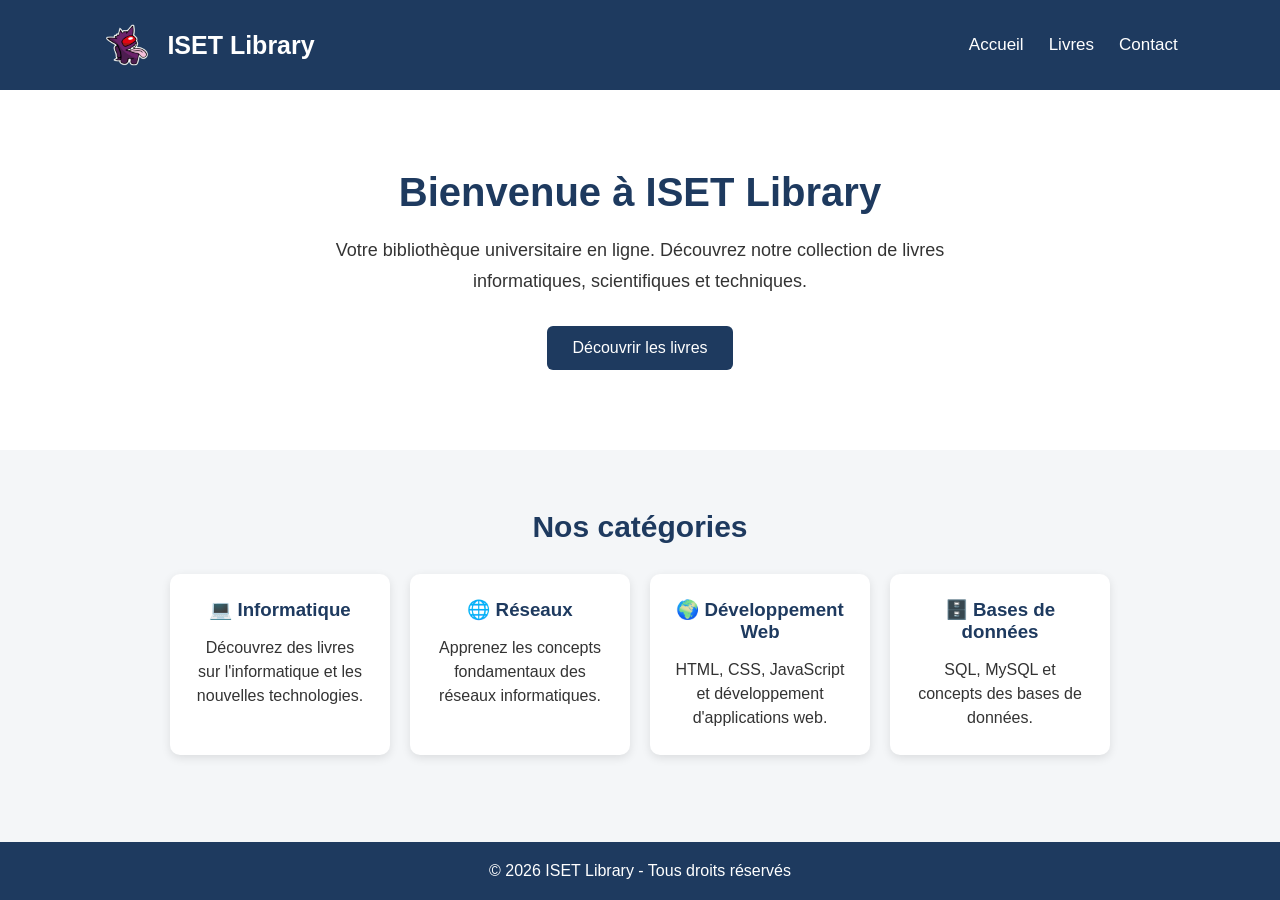
<file: index.html>
<!DOCTYPE html>
<html lang="fr">

<head>
    <meta charset="UTF-8">
    <meta name="viewport" content="width=device-width, initial-scale=1.0">

    <title>ISET Library - Accueil</title>

    <link rel="stylesheet" href="css/style.css">
</head>

<body>

    <!-- HEADER -->
    <header>

        <div class="logo">
            <img src="images/logo.png" alt="Logo ISET">
            <h1>ISET Library</h1>
        </div>

        <nav>
            <a href="index.html">Accueil</a>
            <a href="livres.html">Livres</a>
            <a href="contact.html">Contact</a>
        </nav>

    </header>


    <!-- CONTENU PRINCIPAL -->
    <main>

        <!-- SECTION ACCUEIL -->
        <section class="hero">

            <h2>Bienvenue à ISET Library</h2>

            <p>
                Votre bibliothèque universitaire en ligne.
                Découvrez notre collection de livres
                informatiques, scientifiques et techniques.
            </p>

            <a href="livres.html" class="btn">
                Découvrir les livres
            </a>

        </section>


        <!-- CATEGORIES -->
        <section class="categories-section">

            <h2>Nos catégories</h2>

            <div class="categories">

                <div class="card">
                    <h3>💻 Informatique</h3>
                    <p>
                        Découvrez des livres sur l'informatique
                        et les nouvelles technologies.
                    </p>
                </div>

                <div class="card">
                    <h3>🌐 Réseaux</h3>
                    <p>
                        Apprenez les concepts fondamentaux
                        des réseaux informatiques.
                    </p>
                </div>

                <div class="card">
                    <h3>🌍 Développement Web</h3>
                    <p>
                        HTML, CSS, JavaScript et développement
                        d'applications web.
                    </p>
                </div>

                <div class="card">
                    <h3>🗄️ Bases de données</h3>
                    <p>
                        SQL, MySQL et concepts des bases
                        de données.
                    </p>
                </div>

            </div>

        </section>

    </main>


    <!-- FOOTER -->
    <footer>

        <p>
            &copy; <span id="year">2026</span> ISET Library -
            Tous droits réservés
        </p>

    </footer>

    <script src="js/script.js"></script>

</body>

</html>
</file>
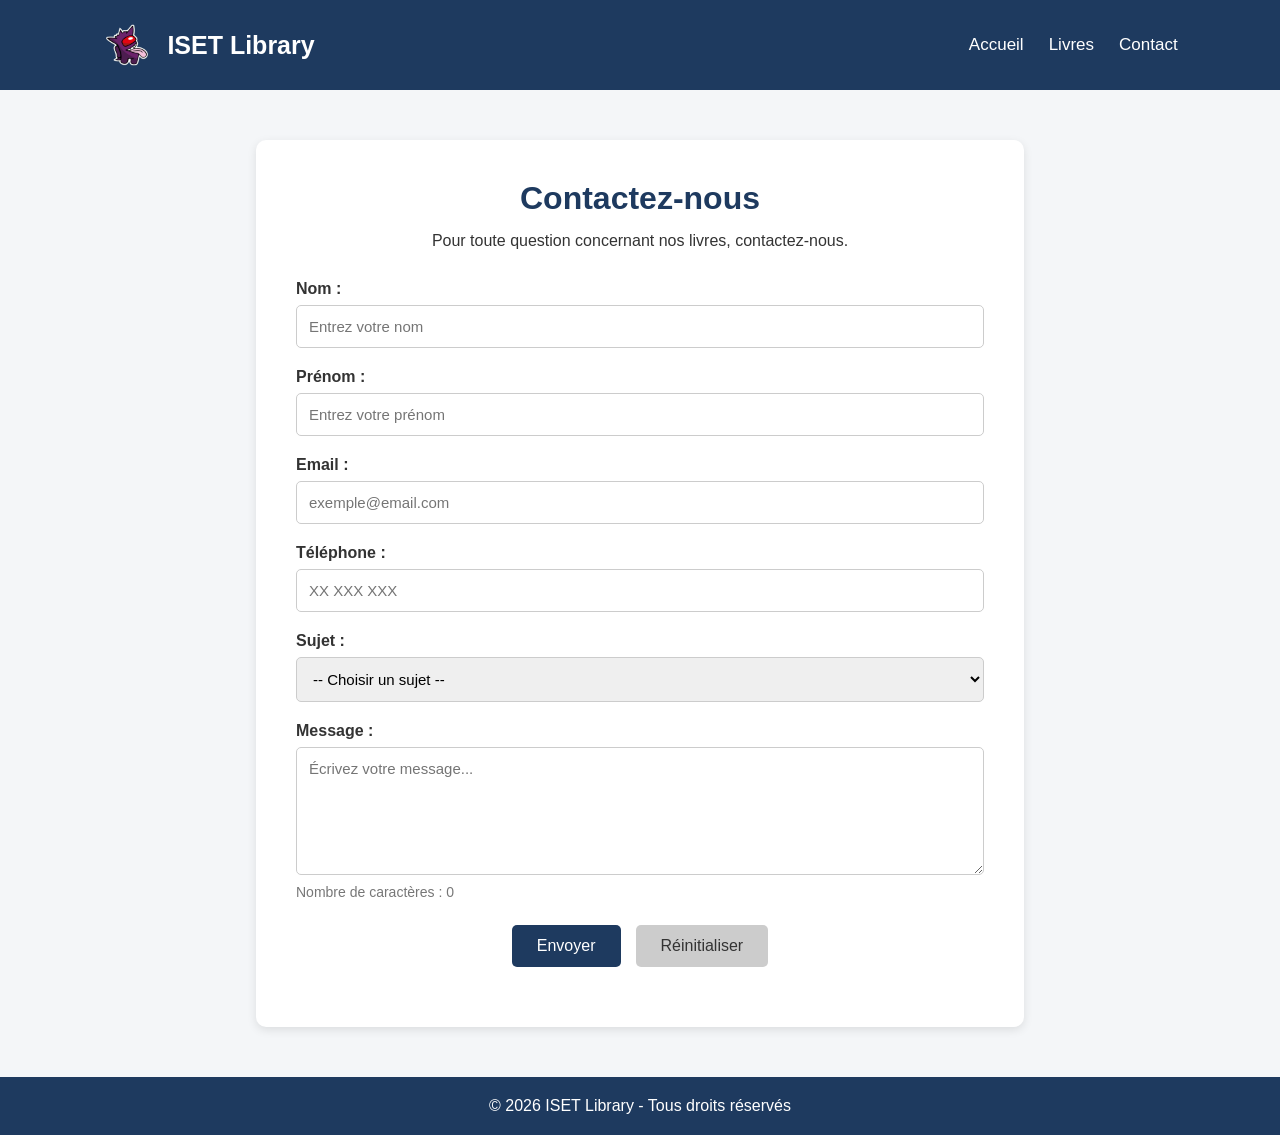
<file: Contact.html>
<!DOCTYPE html>
<html lang="fr">

<head>

    <meta charset="UTF-8">

    <meta name="viewport"
          content="width=device-width, initial-scale=1.0">

    <title>ISET Library - Contact</title>

    <link rel="stylesheet" href="css/style.css">

</head>

<body>

    <!-- HEADER -->

    <header>

        <div class="logo">

            <img src="images/logo.png" alt="Logo ISET">

            <h1>ISET Library</h1>

        </div>


        <nav>

            <a href="index.html">Accueil</a>

            <a href="livres.html">Livres</a>

            <a href="contact.html">Contact</a>

        </nav>

    </header>


    <!-- CONTENU -->

    <main>

        <section class="contact-section">

            <h2>Contactez-nous</h2>

            <p>
                Pour toute question concernant
                nos livres, contactez-nous.
            </p>


            <!-- FORMULAIRE -->

            <form id="contactForm">

                <!-- NOM -->

                <div class="form-group">

                    <label for="nom">
                        Nom :
                    </label>

                    <input
                        type="text"
                        id="nom"
                        name="nom"
                        placeholder="Entrez votre nom">

                </div>


                <!-- PRENOM -->

                <div class="form-group">

                    <label for="prenom">
                        Prénom :
                    </label>

                    <input
                        type="text"
                        id="prenom"
                        name="prenom"
                        placeholder="Entrez votre prénom">

                </div>


                <!-- EMAIL -->

                <div class="form-group">

                    <label for="email">
                        Email :
                    </label>

                    <input
                        type="email"
                        id="email"
                        name="email"
                        placeholder="exemple@email.com">

                </div>


                <!-- TELEPHONE -->

                <div class="form-group">

                    <label for="telephone">
                        Téléphone :
                    </label>

                    <input
                        type="tel"
                        id="telephone"
                        name="telephone"
                        placeholder="XX XXX XXX">

                </div>


                <!-- SUJET -->

                <div class="form-group">

                    <label for="sujet">
                        Sujet :
                    </label>

                    <select id="sujet" name="sujet">

                        <option value="">
                            -- Choisir un sujet --
                        </option>

                        <option value="information">
                            Information
                        </option>

                        <option value="emprunt">
                            Emprunt
                        </option>

                        <option value="retour">
                            Retour d'un livre
                        </option>

                        <option value="technique">
                            Problème technique
                        </option>

                        <option value="autre">
                            Autre
                        </option>

                    </select>

                </div>


                <!-- MESSAGE -->

                <div class="form-group">

                    <label for="message">
                        Message :
                    </label>

                    <textarea
                        id="message"
                        name="message"
                        rows="6"
                        placeholder="Écrivez votre message..."></textarea>

                    <p id="counter">
                        Nombre de caractères : 0
                    </p>

                </div>


                <!-- BOUTONS -->

                <div class="buttons">

                    <button type="submit">
                        Envoyer
                    </button>

                    <button type="reset">
                        Réinitialiser
                    </button>

                </div>


                <!-- MESSAGE JAVASCRIPT -->

                <p id="result"></p>

            </form>

        </section>

    </main>


    <!-- FOOTER -->

    <footer>

        <p>
            &copy; <span id="year">2026</span>
            ISET Library - Tous droits réservés
        </p>

    </footer>


    <script src="js/script.js"></script>

</body>

</html>
</file>
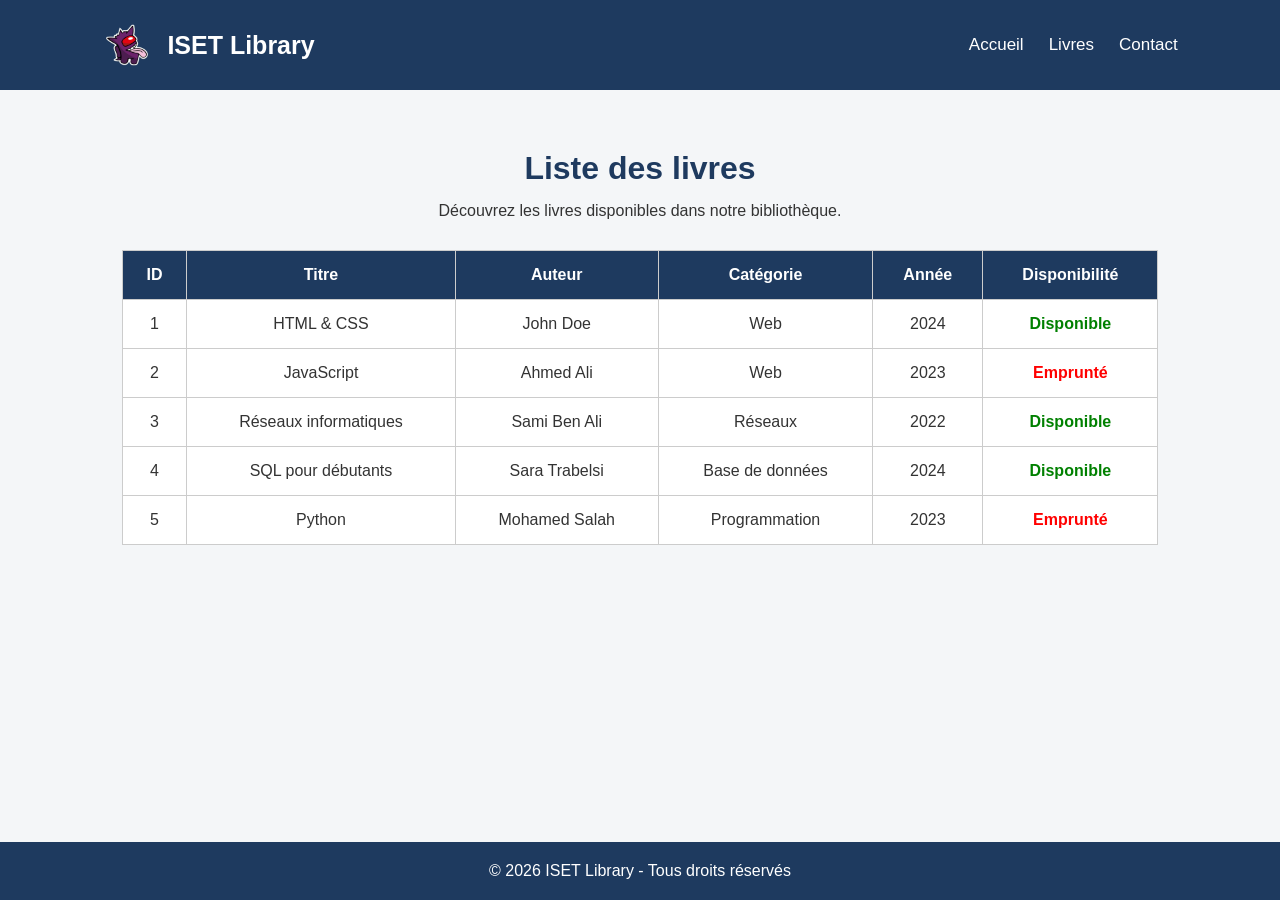
<file: Livres.html>
<!DOCTYPE html>
<html lang="fr">

<head>

    <meta charset="UTF-8">

    <meta name="viewport"
          content="width=device-width, initial-scale=1.0">

    <title>ISET Library - Livres</title>

    <link rel="stylesheet" href="css/style.css">

</head>

<body>

    <!-- HEADER -->

    <header>

        <div class="logo">

            <img src="images/logo.png" alt="Logo ISET">

            <h1>ISET Library</h1>

        </div>


        <nav>

            <a href="index.html">Accueil</a>

            <a href="livres.html">Livres</a>

            <a href="contact.html">Contact</a>

        </nav>

    </header>


    <!-- CONTENU -->

    <main>

        <section class="books-section">

            <h2>Liste des livres</h2>

            <p>
                Découvrez les livres disponibles
                dans notre bibliothèque.
            </p>


            <!-- TABLEAU -->

            <table>

                <thead>

                    <tr>

                        <th>ID</th>

                        <th>Titre</th>

                        <th>Auteur</th>

                        <th>Catégorie</th>

                        <th>Année</th>

                        <th>Disponibilité</th>

                    </tr>

                </thead>


                <tbody>

                    <tr>

                        <td>1</td>

                        <td>HTML & CSS</td>

                        <td>John Doe</td>

                        <td>Web</td>

                        <td>2024</td>

                        <td class="available">
                            Disponible
                        </td>

                    </tr>


                    <tr>

                        <td>2</td>

                        <td>JavaScript</td>

                        <td>Ahmed Ali</td>

                        <td>Web</td>

                        <td>2023</td>

                        <td class="unavailable">
                            Emprunté
                        </td>

                    </tr>


                    <tr>

                        <td>3</td>

                        <td>Réseaux informatiques</td>

                        <td>Sami Ben Ali</td>

                        <td>Réseaux</td>

                        <td>2022</td>

                        <td class="available">
                            Disponible
                        </td>

                    </tr>


                    <tr>

                        <td>4</td>

                        <td>SQL pour débutants</td>

                        <td>Sara Trabelsi</td>

                        <td>Base de données</td>

                        <td>2024</td>

                        <td class="available">
                            Disponible
                        </td>

                    </tr>


                    <tr>

                        <td>5</td>

                        <td>Python</td>

                        <td>Mohamed Salah</td>

                        <td>Programmation</td>

                        <td>2023</td>

                        <td class="unavailable">
                            Emprunté
                        </td>

                    </tr>

                </tbody>

            </table>

        </section>

    </main>


    <!-- FOOTER -->

    <footer>

        <p>
            &copy; <span id="year">2026</span>
            ISET Library - Tous droits réservés
        </p>

    </footer>


    <script src="js/script.js"></script>

</body>

</html>
</file>
<file: css/style.css>
/* =========================
   RESET
========================= */

* {
    margin: 0;
    padding: 0;
    box-sizing: border-box;
}


/* =========================
   BODY
========================= */

body { 
    font-family: Arial, sans-serif;

    background-color: #f4f6f8;

    color: #333;

    min-height: 100vh;

    display: flex;

    flex-direction: column;
}


/* =========================
   HEADER
========================= */

header {
    background-color: #1e3a5f;

    color: white;

    padding: 20px 8%;

    display: flex;

    justify-content: space-between;

    align-items: center;
}


/* LOGO */

.logo {
    display: flex;

    align-items: center;

    gap: 15px;
}

.logo img {
    width: 50px;

    height: 50px;

    object-fit: contain;
}

.logo h1 {
    font-size: 25px;
}


/* =========================
   NAVIGATION
========================= */

nav {
    display: flex;

    gap: 25px;
}

nav a {
    color: white;

    text-decoration: none;

    font-size: 17px;

    transition: 0.3s;
}

nav a:hover {
    color: #ffd166;
}


/* =========================
   MAIN
========================= */

main {
    flex: 1;

    width: 100%;
}


/* =========================
   HERO
========================= */

.hero {
    text-align: center;

    padding: 80px 20px;

    background-color: white;
}

.hero h2 {
    font-size: 40px;

    color: #1e3a5f;

    margin-bottom: 20px;
}

.hero p {
    font-size: 18px;

    line-height: 1.7;

    max-width: 700px;

    margin: 0 auto 30px;
}


/* =========================
   BUTTON
========================= */

.btn {
    display: inline-block;

    background-color: #1e3a5f;

    color: white;

    text-decoration: none;

    padding: 13px 25px;

    border-radius: 6px;

    transition: 0.3s;
}

.btn:hover {
    background-color: #16304f;
}


/* =========================
   CATEGORIES
========================= */

.categories-section {
    padding: 60px 8%;

    text-align: center;
}

.categories-section h2 {
    color: #1e3a5f;

    margin-bottom: 30px;

    font-size: 30px;
}


.categories {
    display: flex;

    gap: 20px;

    justify-content: center;

    flex-wrap: wrap;
}


.card {
    background-color: white;

    width: 220px;

    padding: 25px;

    border-radius: 10px;

    box-shadow: 0 3px 10px rgba(0, 0, 0, 0.1);

    transition: 0.3s;
}


.card:hover {
    transform: translateY(-5px);

    box-shadow: 0 6px 15px rgba(0, 0, 0, 0.15);
}


.card h3 {
    color: #1e3a5f;

    margin-bottom: 15px;
}


.card p {
    line-height: 1.5;
}


/* =========================
   BOOKS
========================= */

.books-section {
    padding: 60px 5%;

    text-align: center;
}


.books-section h2 {
    font-size: 32px;

    color: #1e3a5f;

    margin-bottom: 15px;
}


.books-section > p {
    margin-bottom: 30px;
}


/* TABLE */

table {
    width: 90%;

    margin: auto;

    border-collapse: collapse;

    background-color: white;
}


th,
td {
    border: 1px solid #ccc;

    padding: 15px;

    text-align: center;
}


th {
    background-color: #1e3a5f;

    color: white;
}


tbody tr:hover {
    background-color: #f0f4f8;
}


/* DISPONIBILITE */

.available {
    color: green;

    font-weight: bold;
}


.unavailable {
    color: red;

    font-weight: bold;
}


/* =========================
   CONTACT
========================= */

.contact-section {
    width: 60%;

    margin: 50px auto;

    background-color: white;

    padding: 40px;

    border-radius: 10px;

    box-shadow: 0 3px 10px rgba(0, 0, 0, 0.1);
}


.contact-section h2 {
    text-align: center;

    color: #1e3a5f;

    margin-bottom: 15px;

    font-size: 32px;
}


.contact-section > p {
    text-align: center;

    margin-bottom: 30px;
}


/* =========================
   FORMULAIRE
========================= */

.form-group {
    margin-bottom: 20px;
}


.form-group label {
    display: block;

    margin-bottom: 7px;

    font-weight: bold;
}


.form-group input,
.form-group select,
.form-group textarea {
    width: 100%;

    padding: 12px;

    border: 1px solid #ccc;

    border-radius: 5px;

    font-size: 15px;

    font-family: Arial, sans-serif;
}


.form-group input:focus,
.form-group select:focus,
.form-group textarea:focus {
    outline: none;

    border-color: #1e3a5f;
}


/* =========================
   COMPTEUR
========================= */

#counter {
    margin-top: 5px;

    color: #777;

    font-size: 14px;
}


/* =========================
   BOUTONS FORMULAIRE
========================= */

.buttons {
    display: flex;

    gap: 15px;

    justify-content: center;

    margin-top: 25px;
}


.buttons button {
    padding: 12px 25px;

    border: none;

    border-radius: 5px;

    cursor: pointer;

    font-size: 16px;
}


.buttons button[type="submit"] {
    background-color: #1e3a5f;

    color: white;
}


.buttons button[type="reset"] {
    background-color: #ccc;

    color: #333;
}


.buttons button:hover {
    opacity: 0.85;
}


/* RESULTAT */

#result {
    text-align: center;

    margin-top: 20px;

    font-weight: bold;
}


/* =========================
   FOOTER
========================= */

footer {
    background-color: #1e3a5f;

    color: white;

    text-align: center;

    padding: 20px;

    margin-top: auto;
}


/* =========================
   RESPONSIVE
========================= */

@media screen and (max-width: 768px) {

    header {
        flex-direction: column;

        gap: 20px;

        text-align: center;
    }


    nav {
        flex-direction: column;

        gap: 10px;
    }


    .hero h2 {
        font-size: 30px;
    }


    .categories {
        flex-direction: column;

        align-items: center;
    }


    .card {
        width: 90%;
    }


    .books-section {
        overflow-x: auto;
    }


    table {
        width: 800px;
    }


    .contact-section {
        width: 90%;

        padding: 25px;
    }


    .buttons {
        flex-direction: column;
    }

}
</file>
